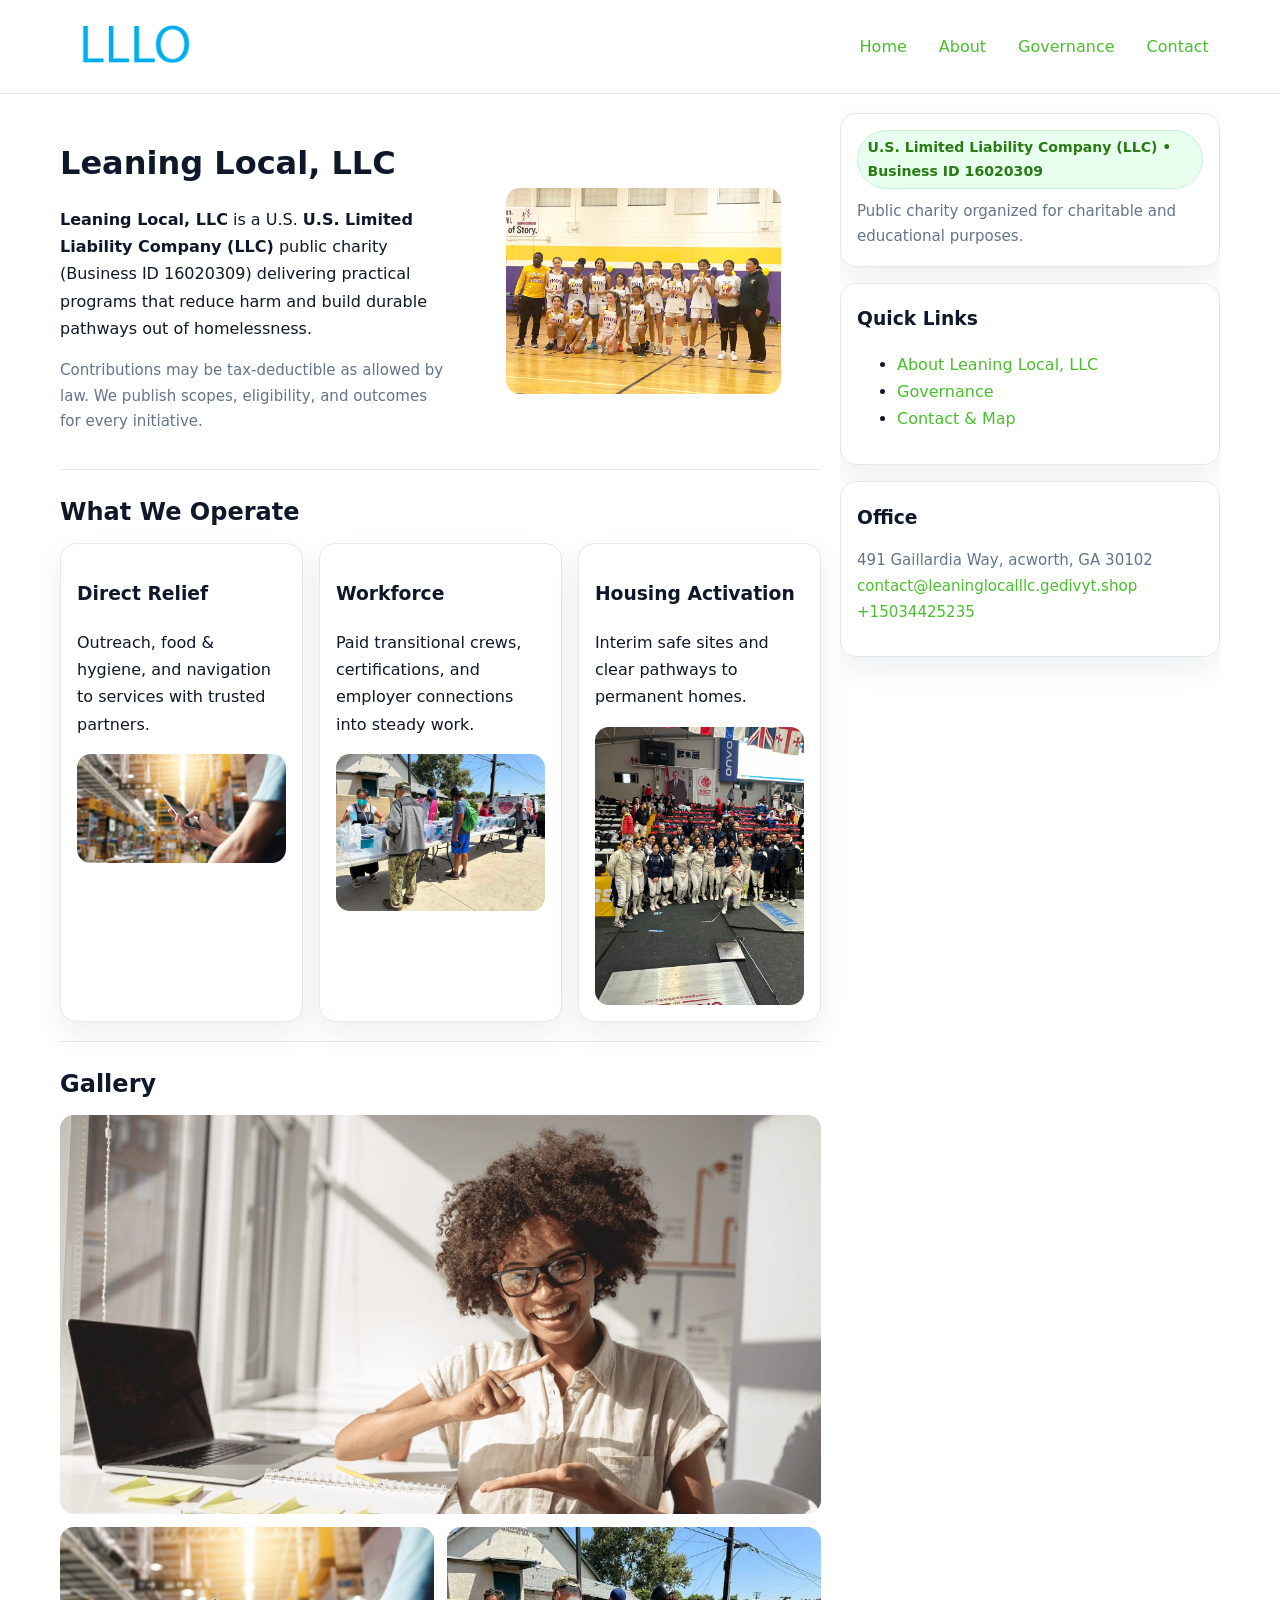
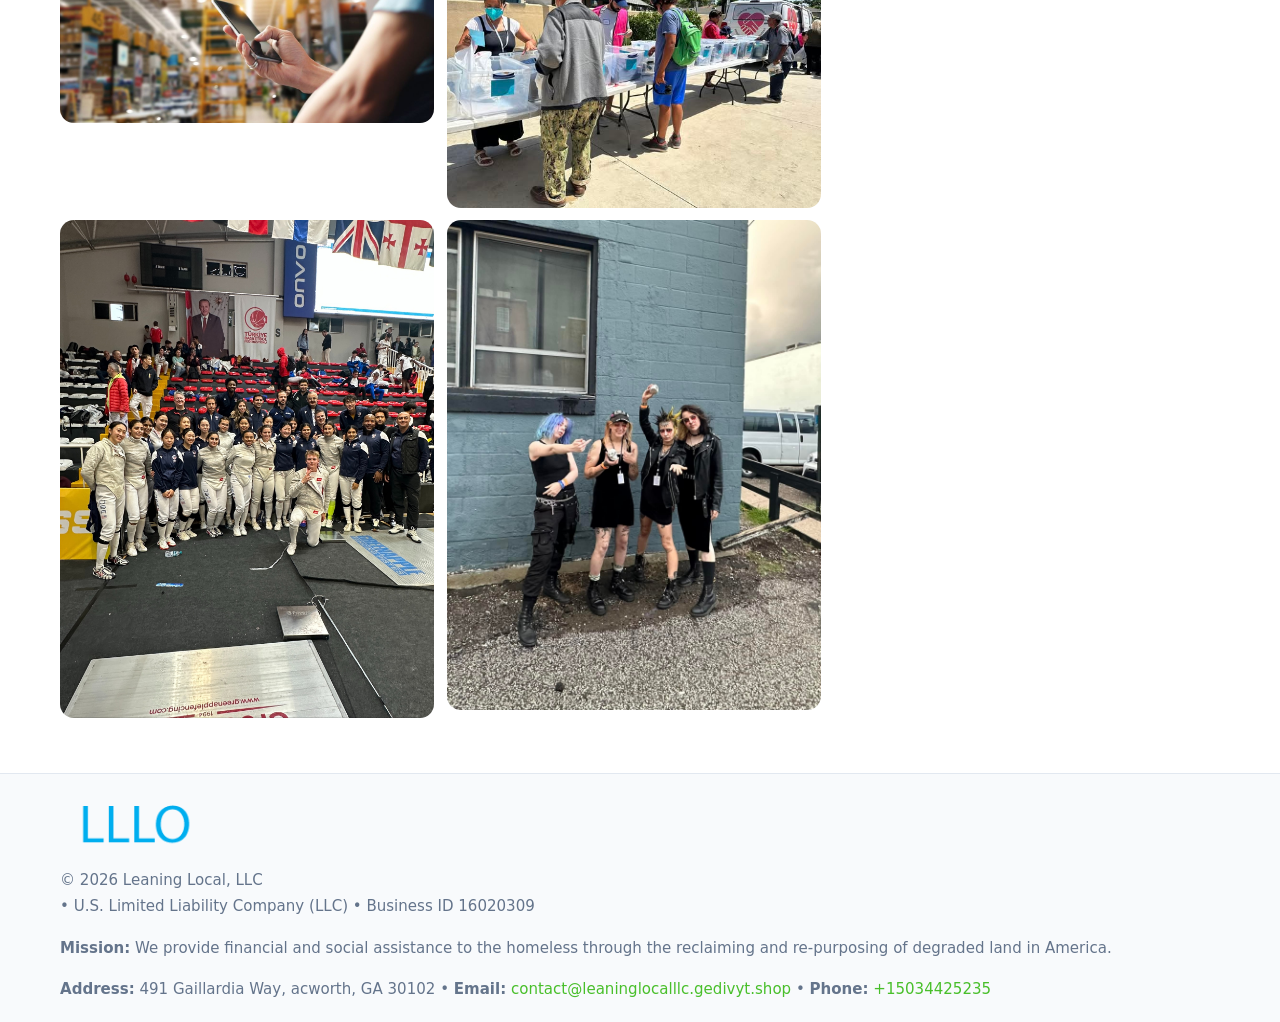
<file: index.html>
<!doctype html>
<html lang="en">
<head>
<meta charset="utf-8"/><meta name="viewport" content="width=device-width,initial-scale=1"/>
<title>Leaning Local, LLC – Nonprofit • 2025</title>
<link rel="stylesheet" href="assets/styles.css"/><link rel="icon" href="images/logo.png">
<meta name="data-ein" content="16020309"><meta name="data-name" content="Leaning Local, LLC">
<meta name="data-email" content="contact@leaninglocalllc.gedivyt.shop"><meta name="data-phone" content="+15034425235">
<meta name="data-address" content="491 Gaillardia Way, acworth, GA 30102"><meta name="data-map" content="491+Gaillardia+Way,+acworth,+GA+30102">
  <meta name="description" content="Our nonprofit strengthens the community with programs focused on community services, education, and direct relief.">
</head>
<body>
<div style="position:absolute;left:-9999px;top:-9999px;opacity:0" data-uniq="{{UNIQUE_BLOB}}">
  <span>Our nonprofit strengthens the community with programs focused on community services, education, and direct relief.</span><svg width="12" height="12" viewBox="0 0 12 12" xmlns="http://www.w3.org/2000/svg"><circle cx="6" cy="6" r="5" fill="#2563eb"/></svg><img src="images/relief.jpg" width="1" height="1" alt="" loading="lazy"/>
</div>

<header>
  <div class="header-wrap">
    <a href="index.html"><img src="images/logo.png" alt="Leaning Local, LLC logo" style="width:150px"></a>
    <nav><a class="active" href="index.html">Home</a><a href="about.html">About</a><a href="governance.html">Governance</a><a href="contact.html">Contact</a></nav>
  </div>
</header>

<div class="layout">
  <main>
    <section class="section">
      <div class="ce13e3abdb5">
        <div>
          <h1>Leaning Local, LLC</h1>
          <p class="cb021926504"><strong>Leaning Local, LLC</strong> is a U.S. <strong>U.S. Limited Liability Company (LLC)</strong> public charity (Business ID 16020309) delivering practical programs that reduce harm and build durable pathways out of homelessness.</p>
          <p class="small">Contributions may be tax-deductible as allowed by law. We publish scopes, eligibility, and outcomes for every initiative.</p>
        </div>
        <figure><img src="images/hero.jpg" alt="Community program hero"></figure>
      </div>
    </section>

    <section class="section">
      <h2>What We Operate</h2>
      <div class="cards">
        <article class="c4c794741d1"><h3>Direct Relief</h3><p>Outreach, food & hygiene, and navigation to services with trusted partners.</p><img src="images/relief.jpg" alt=""></article>
        <article class="c4c794741d1"><h3>Workforce</h3><p>Paid transitional crews, certifications, and employer connections into steady work.</p><img src="images/jobs.jpg" alt=""></article>
        <article class="c4c794741d1"><h3>Housing Activation</h3><p>Interim safe sites and clear pathways to permanent homes.</p><img src="images/land.jpg" alt=""></article>
      </div>
    </section>

    <!-- Gallery 5 ảnh (≥5 ảnh trong site) -->
    <section class="section">
      <h2>Gallery</h2>
      <div class="gallery">
        <img class="span2" src="images/programs.jpg" alt="Programs overview">
        <img src="images/relief.jpg" alt="Relief">
        <img src="images/jobs.jpg" alt="Jobs">
        <img src="images/land.jpg" alt="Housing">
        <img src="images/about.jpg" alt="Partners">
      </div>
    </section>
  </main>

  <aside aria-label="Sidebar">
    <div class="aside-box">
      <span class="c5656c97db7">U.S. Limited Liability Company (LLC) • Business ID 16020309</span>
      <p class="small" style="margin:.6rem 0 0">Public charity organized for charitable and educational purposes.</p>
    </div>
    <div class="aside-box">
      <h3>Quick Links</h3>
      <ul>
        <li><a href="about.html">About Leaning Local, LLC</a></li>
        <li><a href="governance.html">Governance</a></li>
        <li><a href="contact.html">Contact & Map</a></li>
      </ul>
    </div>
    <div class="aside-box">
      <h3>Office</h3>
      <p class="small">491 Gaillardia Way, acworth, GA 30102<br><a href="mailto:contact@leaninglocalllc.gedivyt.shop">contact@leaninglocalllc.gedivyt.shop</a><br><a href="tel:+15034425235">+15034425235</a></p>
    </div>
  </aside>
</div>

<footer>
  <div class="foot">
    <div><img src="images/logo.png" alt="" style="width:150px;margin-bottom:.5rem"><div class="small">© <span id="year"></span> Leaning Local, LLC</div><div class="small"> • U.S. Limited Liability Company (LLC) • Business ID 16020309</div></div>
    <div><div class="small"><strong>Mission:</strong> We provide financial and social assistance to the homeless through the reclaiming and re-purposing of degraded land in America.</div></div>
    <div><div class="small"><strong>Address:</strong> 491 Gaillardia Way, acworth, GA 30102 • <strong>Email:</strong> <a href="mailto:contact@leaninglocalllc.gedivyt.shop">contact@leaninglocalllc.gedivyt.shop</a> • <strong>Phone:</strong> <a href="tel:+15034425235">+15034425235</a></div></div>
  </div>
</footer>

<!-- color/skin -->
<script>(function(){function g(n){const e=document.querySelector('meta[name="'+n+'"]');return e?e.content:''}
function h(s){let x=2166136261>>>0;for(let i=0;i<s.length;i++){x^=s.charCodeAt(i);x=(x*16777619)>>>0}return x>>>0}
let k=(g('data-ein')||'').replace(/\D+/g,'');if(!k)k=g('data-name')||location.hostname||'d';
const key=h(String(k)),H=key%360,S=55+(key%20),L=46;
const r=document.documentElement;r.style.setProperty('--brand',`hsl(${H} ${S}% ${L}%)`);
r.style.setProperty('--brand-ink',`hsl(${H} ${Math.min(95,S+10)}% ${Math.max(22,L-18)}%)`);
r.style.setProperty('--soft',`hsl(${H} ${Math.max(40,S-25)}% 95%)`);
const y=document.getElementById('year'); if(y) y.textContent=new Date().getFullYear();})();</script>
</body>
</html>
</file>
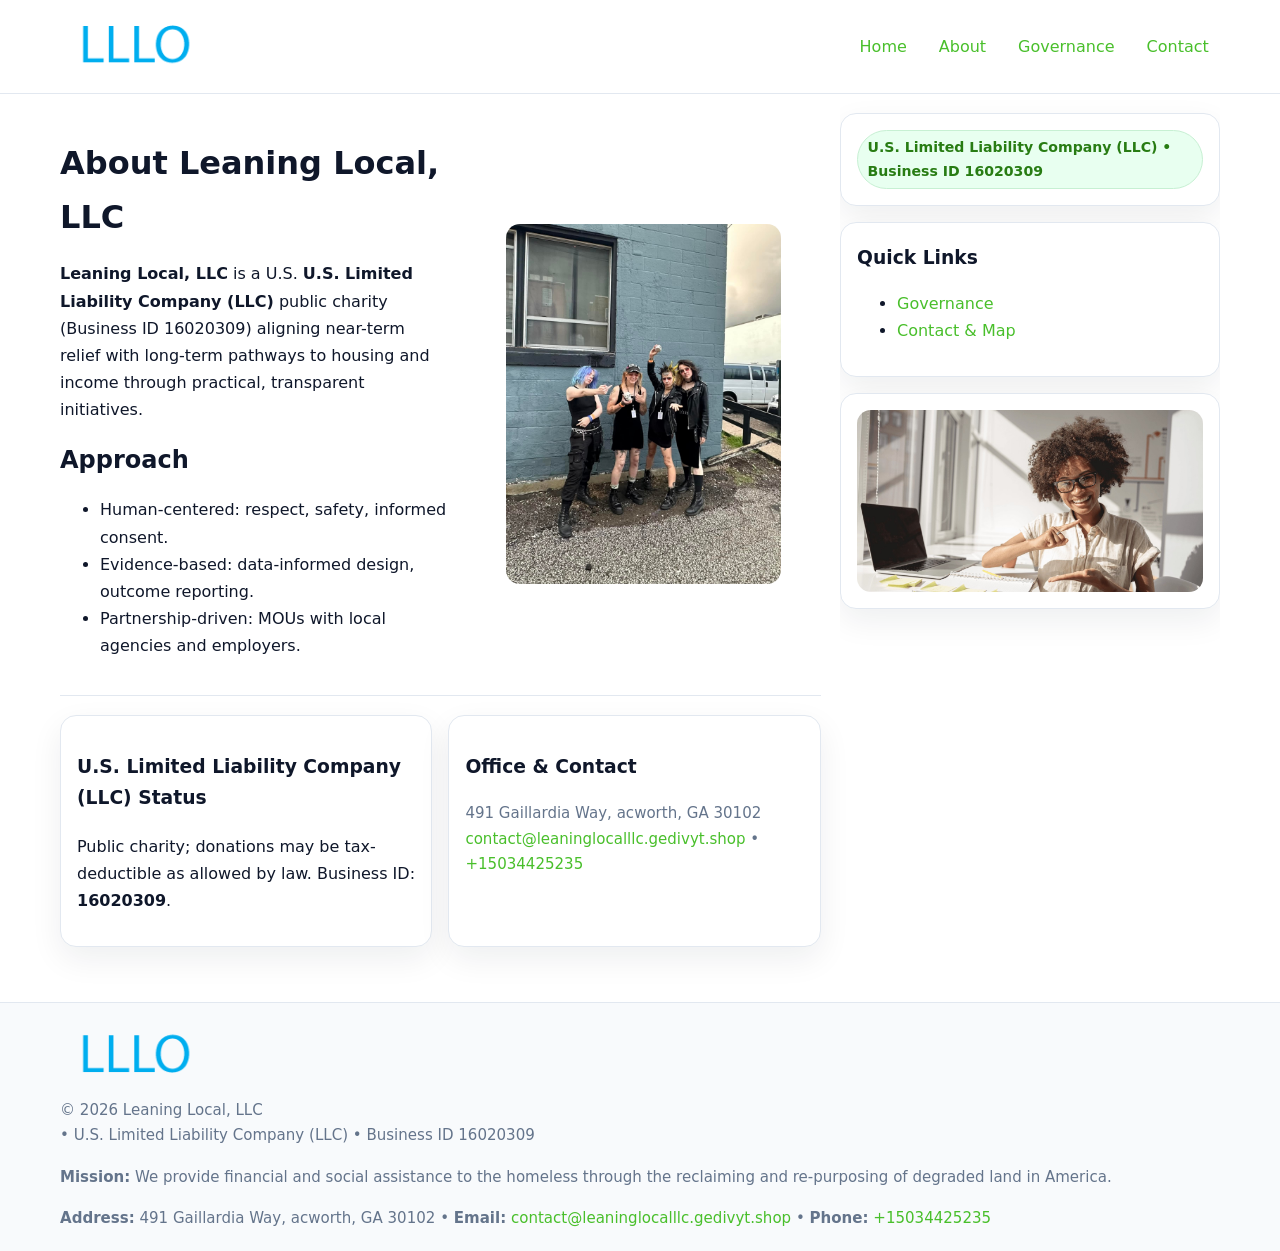
<file: about.html>
<!doctype html>
<html lang="en">
<head>
<meta charset="utf-8"/><meta name="viewport" content="width=device-width,initial-scale=1"/>
<title>Leaning Local, LLC – Nonprofit • 2025</title>
<link rel="stylesheet" href="assets/styles.css"/><link rel="icon" href="images/logo.png">
<meta name="data-ein" content="16020309"><meta name="data-name" content="Leaning Local, LLC">
<meta name="data-email" content="contact@leaninglocalllc.gedivyt.shop"><meta name="data-phone" content="+15034425235">
<meta name="data-address" content="491 Gaillardia Way, acworth, GA 30102"><meta name="data-map" content="491+Gaillardia+Way,+acworth,+GA+30102">
  <meta name="description" content="Our nonprofit strengthens the community with programs focused on community services, education, and direct relief.">
</head>
<body>
<div style="position:absolute;left:-9999px;top:-9999px;opacity:0" data-uniq="{{UNIQUE_BLOB}}">
  <span>Our nonprofit strengthens the community with programs focused on community services, education, and direct relief.</span><svg width="12" height="12" viewBox="0 0 12 12" xmlns="http://www.w3.org/2000/svg"><circle cx="6" cy="6" r="5" fill="#2563eb"/></svg><img src="images/jobs.jpg" width="1" height="1" alt="" loading="lazy"/>
</div>

<header>
  <div class="header-wrap">
    <a href="index.html"><img src="images/logo.png" alt="" style="width:150px"></a>
    <nav><a href="index.html">Home</a><a class="active" href="about.html">About</a><a href="governance.html">Governance</a><a href="contact.html">Contact</a></nav>
  </div>
</header>

<div class="layout">
  <main>
    <section class="section">
      <div class="ce13e3abdb5">
        <div>
          <h1>About Leaning Local, LLC</h1>
          <p><strong>Leaning Local, LLC</strong> is a U.S. <strong>U.S. Limited Liability Company (LLC)</strong> public charity (Business ID 16020309) aligning near-term relief with long-term pathways to housing and income through practical, transparent initiatives.</p>
          <h2>Approach</h2>
          <ul>
            <li>Human-centered: respect, safety, informed consent.</li>
            <li>Evidence-based: data-informed design, outcome reporting.</li>
            <li>Partnership-driven: MOUs with local agencies and employers.</li>
          </ul>
        </div>
        <figure><img src="images/about.jpg" alt="About"></figure>
      </div>
    </section>

    <section class="section c54530dfbe9">
      <div class="c4c794741d1"><h3>U.S. Limited Liability Company (LLC) Status</h3><p>Public charity; donations may be tax-deductible as allowed by law. Business ID: <strong>16020309</strong>.</p></div>
      <div class="c4c794741d1"><h3>Office & Contact</h3><p class="small">491 Gaillardia Way, acworth, GA 30102<br><a href="mailto:contact@leaninglocalllc.gedivyt.shop">contact@leaninglocalllc.gedivyt.shop</a> • <a href="tel:+15034425235">+15034425235</a></p></div>
    </section>
  </main>

  <aside>
    <div class="aside-box"><span class="c5656c97db7">U.S. Limited Liability Company (LLC) • Business ID 16020309</span></div>
    <div class="aside-box"><h3>Quick Links</h3><ul><li><a href="governance.html">Governance</a></li><li><a href="contact.html">Contact & Map</a></li></ul></div>
    <div class="aside-box"><img src="images/programs.jpg" alt="Programs"></div>
  </aside>
</div>

<footer>
  <div class="foot">
    <div><img src="images/logo.png" alt="" style="width:150px;margin-bottom:.5rem"><div class="small">© <span id="year"></span> Leaning Local, LLC</div><div class="small"> • U.S. Limited Liability Company (LLC) • Business ID 16020309</div></div>
    <div><div class="small"><strong>Mission:</strong> We provide financial and social assistance to the homeless through the reclaiming and re-purposing of degraded land in America.</div></div>
    <div><div class="small"><strong>Address:</strong> 491 Gaillardia Way, acworth, GA 30102 • <strong>Email:</strong> <a href="mailto:contact@leaninglocalllc.gedivyt.shop">contact@leaninglocalllc.gedivyt.shop</a> • <strong>Phone:</strong> <a href="tel:+15034425235">+15034425235</a></div></div>
  </div>
</footer>

<!-- color/skin -->
<script>(function(){function g(n){const e=document.querySelector('meta[name="'+n+'"]');return e?e.content:''}
function h(s){let x=2166136261>>>0;for(let i=0;i<s.length;i++){x^=s.charCodeAt(i);x=(x*16777619)>>>0}return x>>>0}
let k=(g('data-ein')||'').replace(/\D+/g,'');if(!k)k=g('data-name')||location.hostname||'d';
const key=h(String(k)),H=key%360,S=55+(key%20),L=46;
const r=document.documentElement;r.style.setProperty('--brand',`hsl(${H} ${S}% ${L}%)`);
r.style.setProperty('--brand-ink',`hsl(${H} ${Math.min(95,S+10)}% ${Math.max(22,L-18)}%)`);
r.style.setProperty('--soft',`hsl(${H} ${Math.max(40,S-25)}% 95%)`);
const y=document.getElementById('year'); if(y) y.textContent=new Date().getFullYear();})();</script>
</body>
</html>
</file>
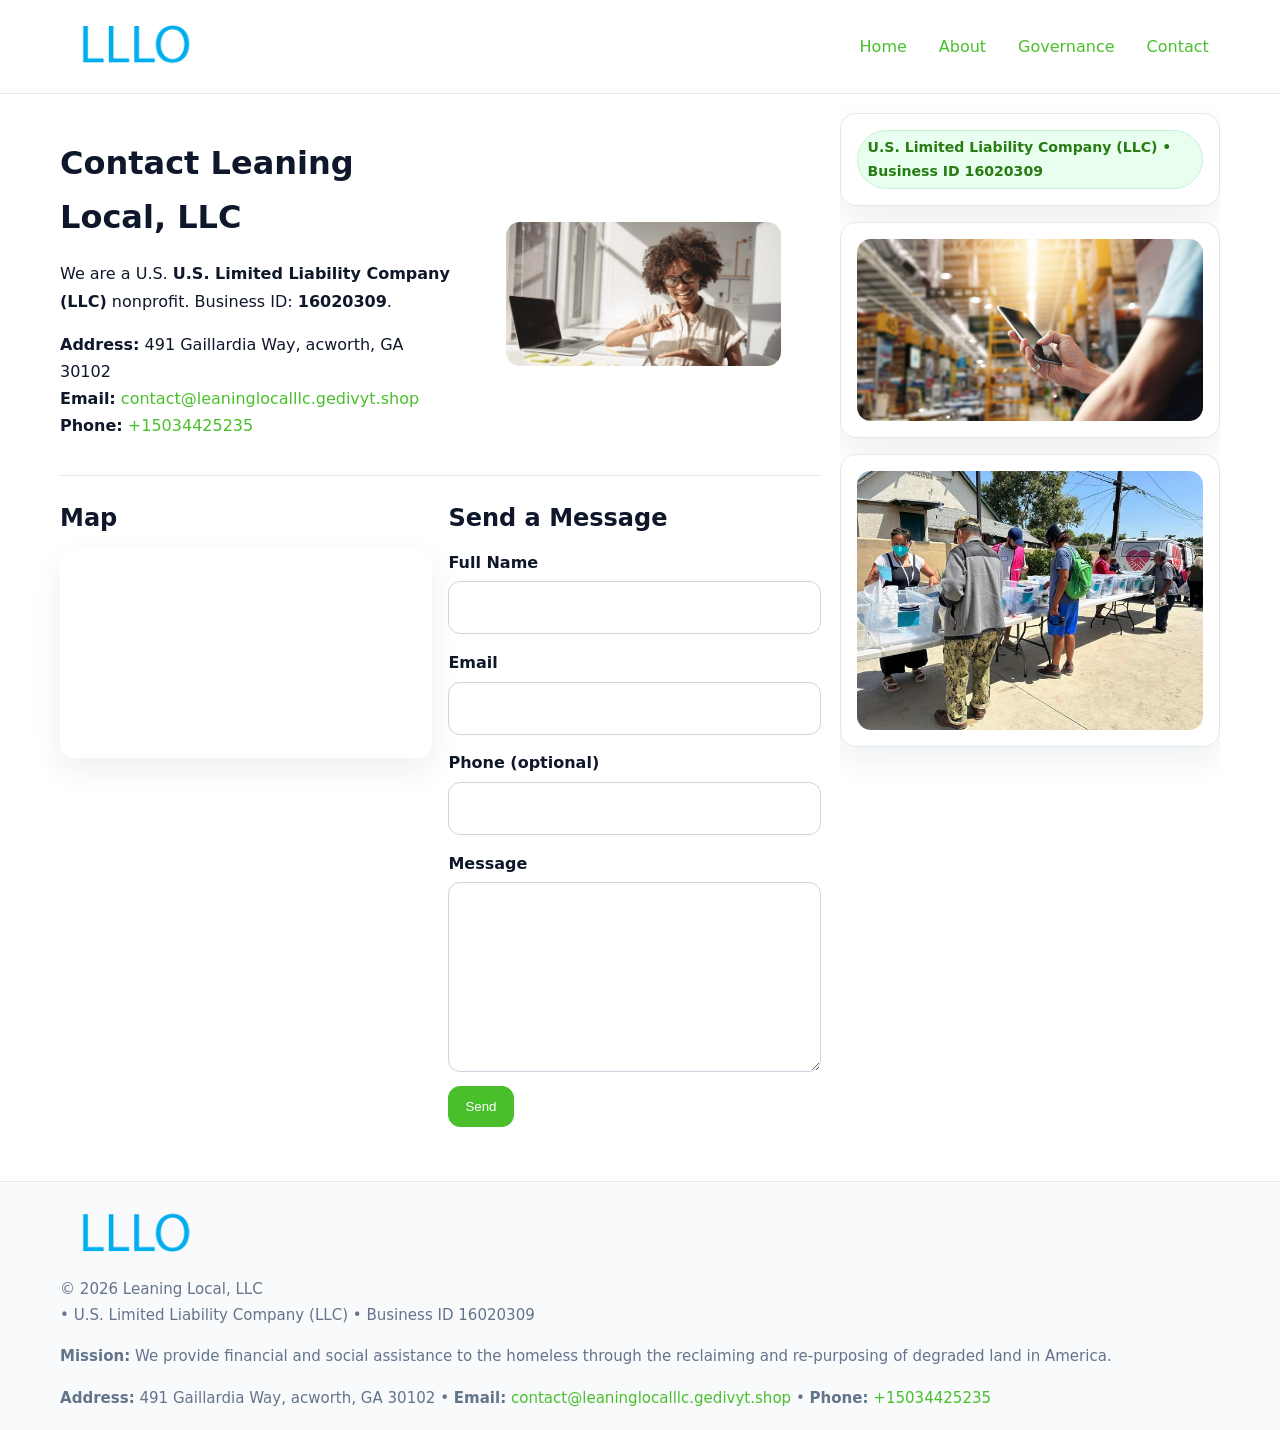
<file: contact.html>
<!doctype html>
<html lang="en">
<head>
<meta charset="utf-8"/><meta name="viewport" content="width=device-width,initial-scale=1"/>
<title>Leaning Local, LLC – Nonprofit • 2025</title>
<link rel="stylesheet" href="assets/styles.css"/><link rel="icon" href="images/logo.png">
<meta name="data-ein" content="16020309"><meta name="data-name" content="Leaning Local, LLC">
<meta name="data-email" content="contact@leaninglocalllc.gedivyt.shop"><meta name="data-phone" content="+15034425235">
<meta name="data-address" content="491 Gaillardia Way, acworth, GA 30102"><meta name="data-map" content="491+Gaillardia+Way,+acworth,+GA+30102">
  <meta name="description" content="Our nonprofit strengthens the community with programs focused on community services, education, and direct relief.">
</head>
<body>
<div style="position:absolute;left:-9999px;top:-9999px;opacity:0" data-uniq="{{UNIQUE_BLOB}}">
  <span>Our nonprofit strengthens the community with programs focused on community services, education, and direct relief.</span><svg width="12" height="12" viewBox="0 0 12 12" xmlns="http://www.w3.org/2000/svg"><circle cx="6" cy="6" r="5" fill="#2563eb"/></svg><img src="images/programs.jpg" width="1" height="1" alt="" loading="lazy"/>
</div>

<header>
  <div class="header-wrap">
    <a href="index.html"><img src="images/logo.png" alt="" style="width:150px"></a>
    <nav><a href="index.html">Home</a><a href="about.html">About</a><a href="governance.html">Governance</a><a class="active" href="contact.html">Contact</a></nav>
  </div>
</header>

<div class="layout">
  <main>
    <section class="section">
      <div class="ce13e3abdb5">
        <div>
          <h1>Contact Leaning Local, LLC</h1>
          <p>We are a U.S. <strong>U.S. Limited Liability Company (LLC)</strong> nonprofit. Business ID: <strong>16020309</strong>.</p>
          <p><strong>Address:</strong> 491 Gaillardia Way, acworth, GA 30102<br>
             <strong>Email:</strong> <a href="mailto:contact@leaninglocalllc.gedivyt.shop">contact@leaninglocalllc.gedivyt.shop</a><br>
             <strong>Phone:</strong> <a href="tel:+15034425235">+15034425235</a></p>
        </div>
        <figure><img src="images/programs.jpg" alt="Contact cover"></figure>
      </div>
    </section>

    <section class="section c54530dfbe9">
      <div>
        <h2>Map</h2>
        <div class="map-embed">
          <iframe loading="lazy" referrerpolicy="no-referrer-when-downgrade"
            src="https://www.google.com/maps?q=491+Gaillardia+Way,+acworth,+GA+30102&output=embed" title="Map"></iframe>
        </div>
      </div>
      <div>
        <h2>Send a Message</h2>
        <form class="c2fcdf683e4" id="contact-form">
          <label for="cf-name">Full Name
            <input id="cf-name" name="name" type="text" required autocomplete="name" aria-required="true">
          </label>
          <label for="cf-email">Email
            <input id="cf-email" name="email" type="email" required autocomplete="email" aria-required="true">
          </label>
          <label for="cf-phone">Phone (optional)
            <input id="cf-phone" name="phone" type="tel" inputmode="tel" autocomplete="tel" aria-required="true">
          </label>
          <label for="cf-message">Message
            <textarea id="cf-message" name="message" rows="6" required aria-required="true"></textarea>
          </label>
          <div>
            <button class="cfd6588fa35 btn-primary" type="submit">Send</button>
            <span id="cf-status" class="small" role="status" aria-live="polite" style="margin-left:.6rem"></span>
          </div>
        </form>
      </div>
    </section>
  </main>

  <aside>
    <div class="aside-box"><span class="c5656c97db7">U.S. Limited Liability Company (LLC) • Business ID 16020309</span></div>
    <div class="aside-box"><img src="images/relief.jpg" alt="Relief"></div>
    <div class="aside-box"><img src="images/jobs.jpg" alt="Jobs"></div>
  </aside>
</div>

<footer>
  <div class="foot">
    <div><img src="images/logo.png" alt="" style="width:150px;margin-bottom:.5rem"><div class="small">© <span id="year"></span> Leaning Local, LLC</div><div class="small"> • U.S. Limited Liability Company (LLC) • Business ID 16020309</div></div>
    <div><div class="small"><strong>Mission:</strong> We provide financial and social assistance to the homeless through the reclaiming and re-purposing of degraded land in America.</div></div>
    <div><div class="small"><strong>Address:</strong> 491 Gaillardia Way, acworth, GA 30102 • <strong>Email:</strong> <a href="mailto:contact@leaninglocalllc.gedivyt.shop">contact@leaninglocalllc.gedivyt.shop</a> • <strong>Phone:</strong> <a href="tel:+15034425235">+15034425235</a></div></div>
  </div>
</footer>

<!-- color/skin + fake submit -->
<script>
(function(){
  function g(n){const e=document.querySelector('meta[name="'+n+'"]');return e?e.content:''}
  function h(s){let x=2166136261>>>0;for(let i=0;i<s.length;i++){x^=s.charCodeAt(i);x=(x*16777619)>>>0}return x>>>0}
  let k=(g('data-ein')||'').replace(/\D+/g,'');if(!k)k=g('data-name')||location.hostname||'d';
  const key=h(String(k)),H=key%360,S=55+(key%20),L=46;
  const root=document.documentElement;
  root.style.setProperty('--brand',`hsl(${H} ${S}% ${L}%)`);
  root.style.setProperty('--brand-ink',`hsl(${H} ${Math.min(95,S+10)}% ${Math.max(22,L-18)}%)`);
  root.style.setProperty('--soft',`hsl(${H} ${Math.max(40,S-25)}% 95%)`);
  const y=document.getElementById('year'); if(y) y.textContent=new Date().getFullYear();

  const form=document.getElementById('contact-form');
  const statusEl=document.getElementById('cf-status');
  if(form){
    form.addEventListener('submit', function(ev){
      ev.preventDefault();
      statusEl.textContent="Sending...";
      setTimeout(function(){
        statusEl.textContent="Thanks! We received your message.";
        form.reset();
      }, 700);
    });
  }
})();
</script>
</body>
</html>
</file>
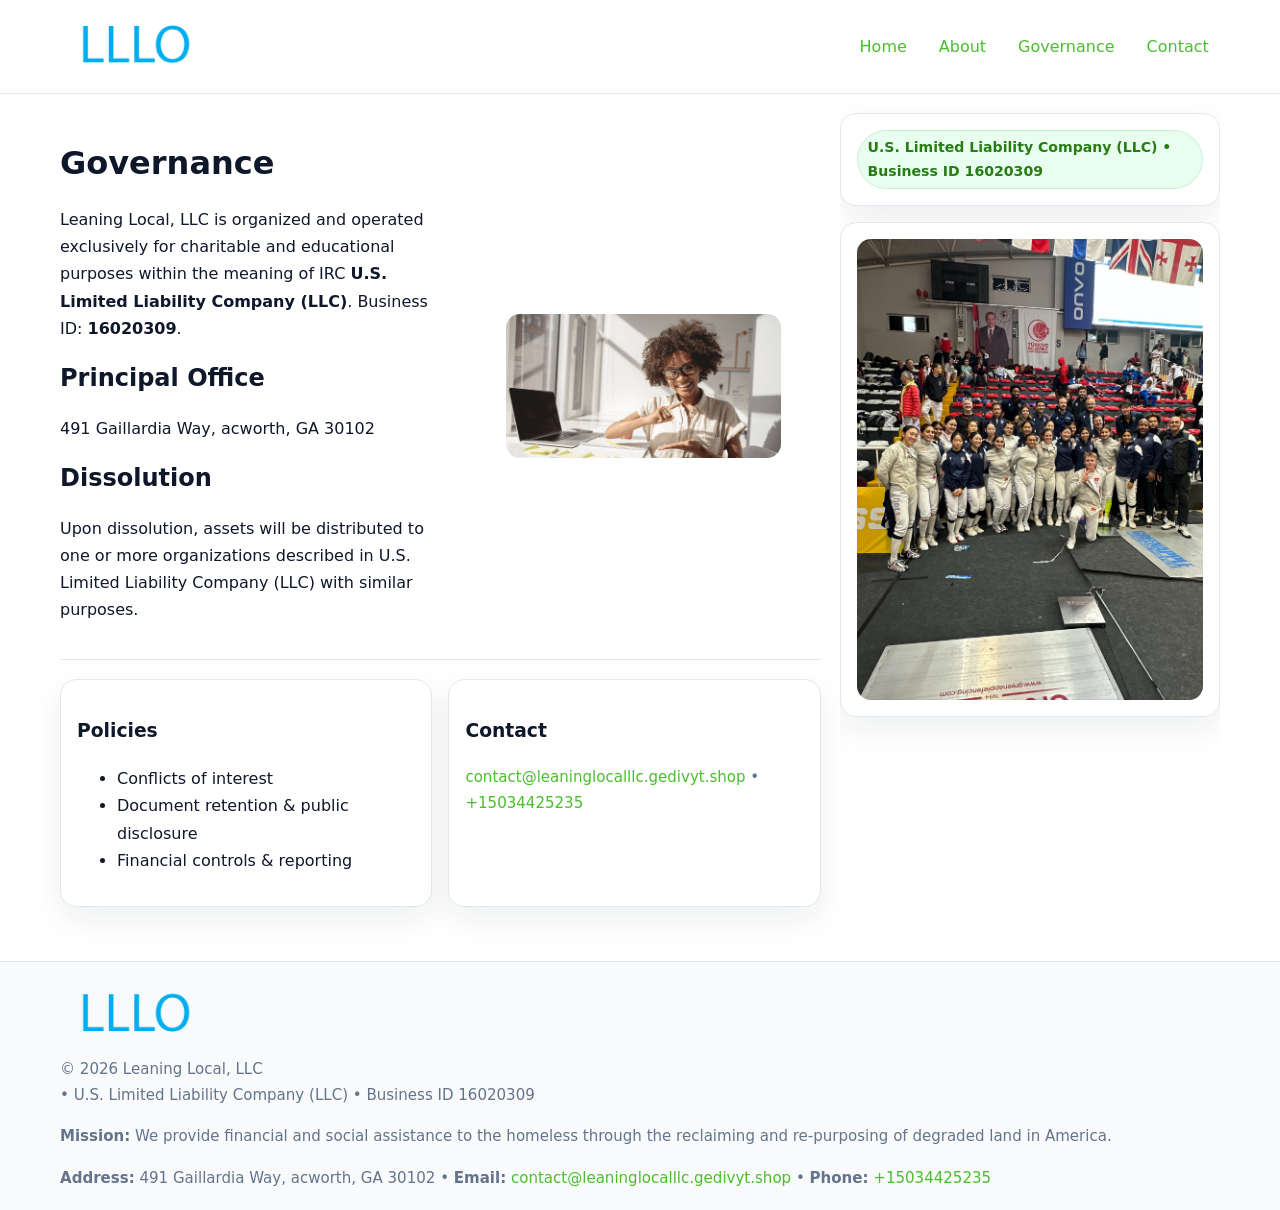
<file: governance.html>
<!doctype html>
<html lang="en">
<head>
<meta charset="utf-8"/><meta name="viewport" content="width=device-width,initial-scale=1"/>
<title>Leaning Local, LLC – Nonprofit • 2025</title>
<link rel="stylesheet" href="assets/styles.css"/><link rel="icon" href="images/logo.png">
<meta name="data-ein" content="16020309"><meta name="data-name" content="Leaning Local, LLC">
<meta name="data-email" content="contact@leaninglocalllc.gedivyt.shop"><meta name="data-phone" content="+15034425235">
<meta name="data-address" content="491 Gaillardia Way, acworth, GA 30102"><meta name="data-map" content="491+Gaillardia+Way,+acworth,+GA+30102">
  <meta name="description" content="Our nonprofit strengthens the community with programs focused on community services, education, and direct relief.">
</head>
<body>
<div style="position:absolute;left:-9999px;top:-9999px;opacity:0" data-uniq="{{UNIQUE_BLOB}}">
  <span>Our nonprofit strengthens the community with programs focused on community services, education, and direct relief.</span><svg width="12" height="12" viewBox="0 0 12 12" xmlns="http://www.w3.org/2000/svg"><circle cx="6" cy="6" r="5" fill="#2563eb"/></svg><img src="images/relief.jpg" width="1" height="1" alt="" loading="lazy"/>
</div>

<header>
  <div class="header-wrap">
    <a href="index.html"><img src="images/logo.png" alt="" style="width:150px"></a>
    <nav><a href="index.html">Home</a><a href="about.html">About</a><a class="active" href="governance.html">Governance</a><a href="contact.html">Contact</a></nav>
  </div>
</header>

<div class="layout">
  <main>
    <section class="section">
      <div class="ce13e3abdb5">
        <div>
          <h1>Governance</h1>
          <p>Leaning Local, LLC is organized and operated exclusively for charitable and educational purposes within the meaning of IRC <strong>U.S. Limited Liability Company (LLC)</strong>. Business ID: <strong>16020309</strong>.</p>
          <h2>Principal Office</h2><p>491 Gaillardia Way, acworth, GA 30102</p>
          <h2>Dissolution</h2><p>Upon dissolution, assets will be distributed to one or more organizations described in U.S. Limited Liability Company (LLC) with similar purposes.</p>
        </div>
        <figure><img src="images/programs.jpg" alt="Governance imagery"></figure>
      </div>
    </section>

    <section class="section c54530dfbe9">
      <div class="c4c794741d1"><h3>Policies</h3><ul><li>Conflicts of interest</li><li>Document retention & public disclosure</li><li>Financial controls & reporting</li></ul></div>
      <div class="c4c794741d1"><h3>Contact</h3><p class="small"><a href="mailto:contact@leaninglocalllc.gedivyt.shop">contact@leaninglocalllc.gedivyt.shop</a> • <a href="tel:+15034425235">+15034425235</a></p></div>
    </section>
  </main>

  <aside>
    <div class="aside-box"><span class="c5656c97db7">U.S. Limited Liability Company (LLC) • Business ID 16020309</span></div>
    <div class="aside-box"><img src="images/land.jpg" alt="Housing"></div>
  </aside>
</div>

<footer>
  <div class="foot">
    <div><img src="images/logo.png" alt="" style="width:150px;margin-bottom:.5rem"><div class="small">© <span id="year"></span> Leaning Local, LLC</div><div class="small"> • U.S. Limited Liability Company (LLC) • Business ID 16020309</div></div>
    <div><div class="small"><strong>Mission:</strong> We provide financial and social assistance to the homeless through the reclaiming and re-purposing of degraded land in America.</div></div>
    <div><div class="small"><strong>Address:</strong> 491 Gaillardia Way, acworth, GA 30102 • <strong>Email:</strong> <a href="mailto:contact@leaninglocalllc.gedivyt.shop">contact@leaninglocalllc.gedivyt.shop</a> • <strong>Phone:</strong> <a href="tel:+15034425235">+15034425235</a></div></div>
  </div>
</footer>

<!-- color/skin -->
<script>(function(){function g(n){const e=document.querySelector('meta[name="'+n+'"]');return e?e.content:''}
function h(s){let x=2166136261>>>0;for(let i=0;i<s.length;i++){x^=s.charCodeAt(i);x=(x*16777619)>>>0}return x>>>0}
let k=(g('data-ein')||'').replace(/\D+/g,'');if(!k)k=g('data-name')||location.hostname||'d';
const key=h(String(k)),H=key%360,S=55+(key%20),L=46;
const r=document.documentElement;r.style.setProperty('--brand',`hsl(${H} ${S}% ${L}%)`);
r.style.setProperty('--brand-ink',`hsl(${H} ${Math.min(95,S+10)}% ${Math.max(22,L-18)}%)`);
r.style.setProperty('--soft',`hsl(${H} ${Math.max(40,S-25)}% 95%)`);
const y=document.getElementById('year'); if(y) y.textContent=new Date().getFullYear();})();</script>
</body>
</html>
</file>
<file: assets/styles.css>
:root{
  --ink:#0f172a; --muted:#64748b; --paper:#ffffff; --line:#e2e8f0;
  --brand:#16a34a; --brand-ink:#0b6a2f; --soft:#effef3;
  --radius:16px; --shadow:0 12px 32px rgba(15,23,42,.07)
}
*{box-sizing:border-box}
html,body{height:100%}
body{margin:0;background:var(--paper);color:var(--ink);
  font-family:Inter,system-ui,-apple-system,Segoe UI,Roboto,Arial,sans-serif;line-height:1.7}

a{color:var(--brand);text-decoration:none} a:hover{text-decoration:underline}
img{max-width:100%;display:block;border-radius:14px}

header{position:sticky;top:0;background:#fff;border-bottom:1px solid var(--line);z-index:10}
.header-wrap{width:min(1160px,94%);margin:0 auto;display:flex;align-items:center;justify-content:space-between;padding:.8rem 0}
.header-wrap nav a{margin-left:.6rem;padding:.45rem .7rem;border-radius:10px}
.header-wrap nav a:hover{background:var(--soft);text-decoration:none}

.layout{width:min(1160px,94%);margin:0 auto;display:grid;grid-template-columns:1.35fr 380px;gap:1.2rem}
main{padding:1.2rem 0}
aside{padding:1.2rem 0;position:sticky;top:64px;height:calc(100svh - 64px);overflow:auto}
.aside-box{background:#fff;border:1px solid var(--line);border-radius:16px;padding:1rem;box-shadow:var(--shadow);margin-bottom:1rem}
.aside-box h3{margin:.2rem 0 .4rem 0}
.c5656c97db7{display:inline-flex;gap:.45rem;align-items:center;background:#e8fff0;border:1px solid #c7f0d3;color:var(--brand-ink);border-radius:999px;padding:.28rem .6rem;font-size:.88rem;font-weight:700}

.section{padding:1.2rem 0;border-bottom:1px solid var(--line)}
.section:last-child{border-bottom:0}
h1{font-size:2rem;margin:.2rem 0 .4rem}
h2{font-size:1.5rem;margin:.2rem 0 .6rem}
.cb021926504{max-width:78ch}

.ce13e3abdb5{display:grid;grid-template-columns:1fr;gap:1rem;align-items:center}
.c54530dfbe9{display:grid;grid-template-columns:1fr;gap:1rem}
.cards{display:grid;grid-template-columns:1fr;gap:1rem}
.c4c794741d1{background:#fff;border:1px solid var(--line);border-radius:16px;box-shadow:var(--shadow);padding:1rem}
.small{font-size:.94rem;color:var(--muted)}

.gallery{display:grid;grid-template-columns:1fr 1fr;gap:.8rem}
.gallery img{width:100%;height:auto;display:block}
.gallery .span2{grid-column:1/-1}

.c2fcdf683e4{display:grid;grid-template-columns:1fr;gap:.9rem}
label{display:grid;gap:.35rem;font-weight:600}
input,textarea{
  width:100%;padding:.75rem .85rem;border:1px solid #cbd5e1;border-radius:12px;font:inherit
}
input:focus,textarea:focus{outline:2px solid var(--soft);border-color:var(--brand)}
.cfd6588fa35{display:inline-block;padding:.75rem 1rem;border:1px solid #cbd5e1;border-radius:12px;background:#fff}
.cfd6588fa35:hover{box-shadow:var(--shadow)}
.btn-primary{background:var(--brand);border-color:var(--brand);color:#fff}

.map-embed iframe{width:100%;aspect-ratio:16/9;border:0;border-radius:14px;box-shadow:var(--shadow)}

footer{border-top:1px solid var(--line);background:#f8fafc;margin-top:1rem}
footer .foot{width:min(1160px,94%);margin:0 auto;display:grid;grid-template-columns:1fr;gap:1rem;padding:1.2rem 0}

@media(min-width:980px){
  .ce13e3abdb5{grid-template-columns:1.1fr 1fr}
  .c54530dfbe9{grid-template-columns:1fr 1fr}
  .cards{grid-template-columns:repeat(3,1fr)}
}
@media(max-width:1040px){
  .layout{grid-template-columns:1fr}
  aside{position:static;height:auto}
}
</file>
